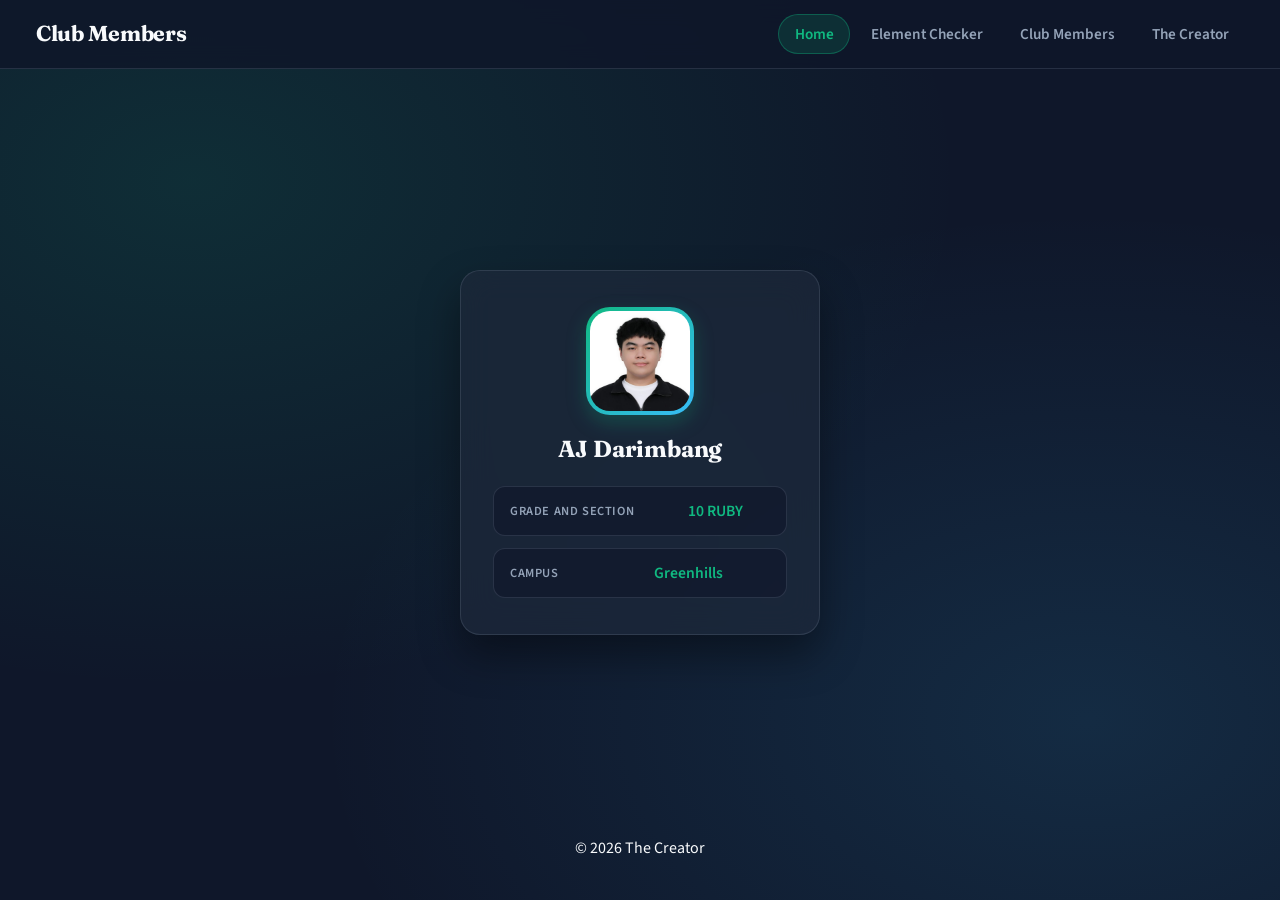
<file: creator.html>
<!DOCTYPE html>
<html lang="en">
<head>
   <meta charset="UTF-8">
    <meta name="viewport" content="width=device-width, initial-scale=1.0">
    <title>Project</title>
    <link rel="preconnect" href="https://fonts.googleapis.com">
    <link rel="preconnect" href="https://fonts.gstatic.com" crossorigin>
    <link href="https://fonts.googleapis.com/css2?family=Fraunces:opsz,wght@9..144,600;9..144,700&family=Source+Sans+3:wght@400;600&display=swap"
    rel="stylesheet">
    <link rel="stylesheet" href="https://pyscript.net/releases/2026.7.3/core.css" />
    <script type="module" src="https://pyscript.net/releases/2026.7.3/core.js"></script>
    <link href="https://cdn.jsdelivr.net/npm/bootstrap@5.3.8/dist/css/bootstrap.min.css" rel="stylesheet" integrity="sha384-sRIl4kxILFvY47J16cr9ZwB07vP4J8+LH7qKQnuqkuIAvNWLzeN8tE5YBujZqJLB" crossorigin="anonymous">
    <script src="https://cdn.jsdelivr.net/npm/bootstrap@5.3.8/dist/js/bootstrap.bundle.min.js" integrity="sha384-FKyoEForCGlyvwx9Hj09JcYn3nv7wiPVlz7YYwJrWVcXK/BmnVDxM+D2scQbITxI" crossorigin="anonymous"></script>
    <link rel="stylesheet" href="stylescreator.css">
</head>
<body>

    <nav class="navbar" label="Main navigation">
        <a class="nav-brand" href="index.html">
            <span class="mini-reactor" hidden="true"></span>
            Club Members
        </a>
        <button class="nav-toggle" type="button" expanded="false" aria-controls="nav-links"
                onclick="var l=document.getElementById('nav-links');var o=l.classList.toggle('open');this.setAttribute('aria-expanded',o);">
            Menu
        </button>
        <ul class="nav-links" id="nav-links">
            <li><a href="index.html" aria-current="page">Home</a></li>
            <li><a href="element-checker.html">Element Checker</a></li>
            <li><a href="club-members.html">Club Members</a></li>
            <li><a href="creator.html">The Creator</a></li>
        </ul>
    </nav>

    <form class="creator-card">
    <div class="avatar-ring">
        <img src="d6c01a78-dc48-4fc3-992e-860326ff7a5d.jpg" src="" alt="Creator">
    </div>

    <h2 id="name">AJ Darimbang</h2>

    <div class="info-box">
        <small>GRADE AND SECTION</small><br>
        <p>10 RUBY</p>
        <p id="section"></p>
    </div>

    <div class="info-box">
        <small>CAMPUS</small><br>
        <p>Greenhills</p>
        <p id="campus"></p>
    </div>
</form>


    <py-script src=main.py></py-script>
    <footer>
        &copy; 2026 <span>The Creator
    </footer>

</body>
</html>
</file>
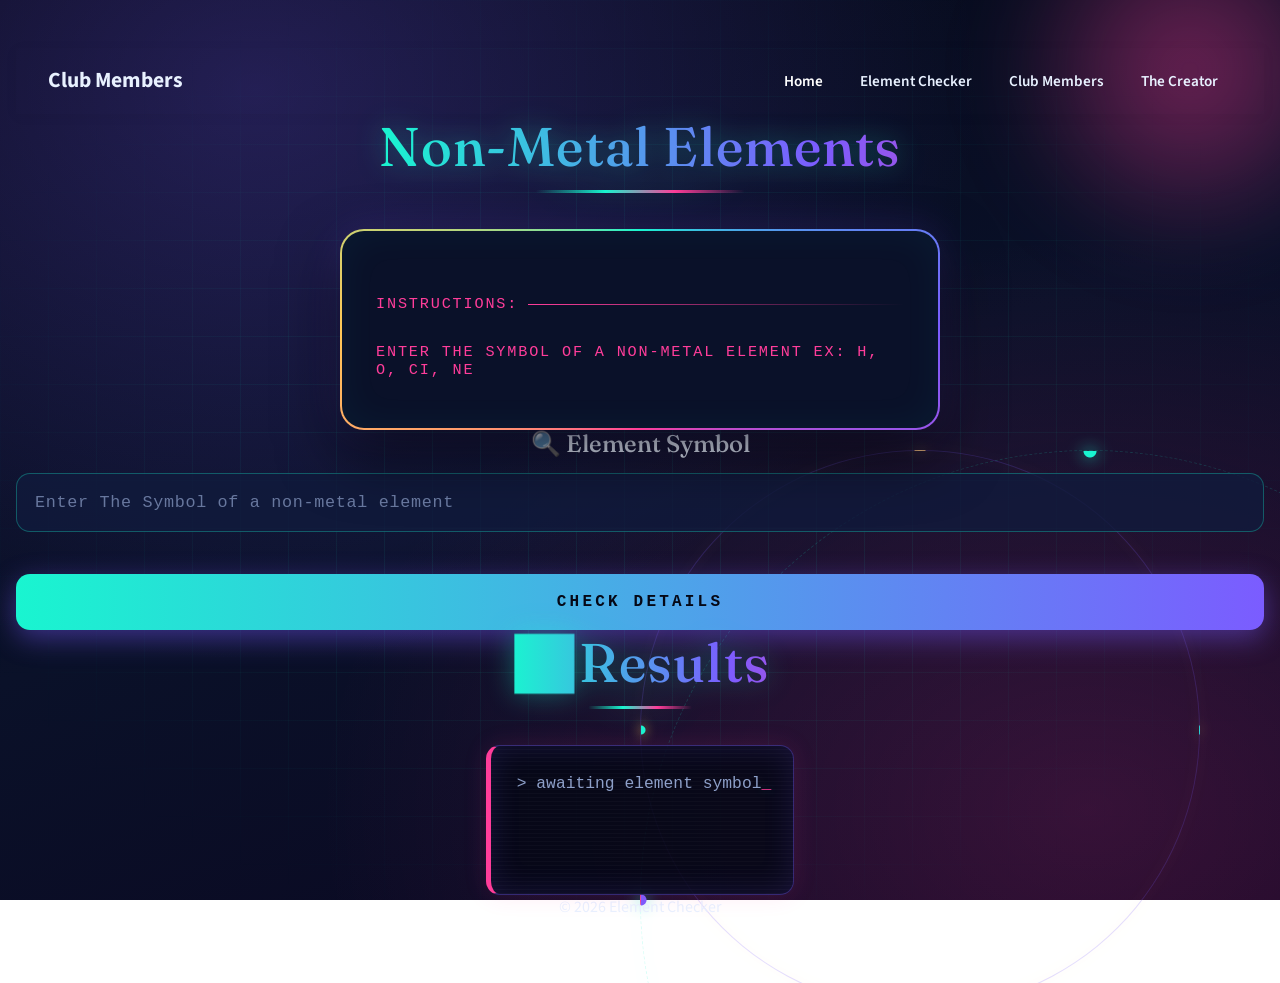
<file: element-checker.html>
<!DOCTYPE html>
<html lang="en">
<head>
   <meta charset="UTF-8">
    <meta name="viewport" content="width=device-width, initial-scale=1.0">
    <title>Project</title>
    <link rel="preconnect" href="https://fonts.googleapis.com">
    <link rel="preconnect" href="https://fonts.gstatic.com" crossorigin>
    <link href="https://fonts.googleapis.com/css2?family=Fraunces:opsz,wght@9..144,600;9..144,700&family=Source+Sans+3:wght@400;600&display=swap"
    rel="stylesheet">
    <link rel="stylesheet" href="https://pyscript.net/releases/2026.7.3/core.css" />
    <script type="module" src="https://pyscript.net/releases/2026.7.3/core.js"></script>
    <link href="https://cdn.jsdelivr.net/npm/bootstrap@5.3.8/dist/css/bootstrap.min.css" rel="stylesheet" integrity="sha384-sRIl4kxILFvY47J16cr9ZwB07vP4J8+LH7qKQnuqkuIAvNWLzeN8tE5YBujZqJLB" crossorigin="anonymous">
    <script src="https://cdn.jsdelivr.net/npm/bootstrap@5.3.8/dist/js/bootstrap.bundle.min.js" integrity="sha384-FKyoEForCGlyvwx9Hj09JcYn3nv7wiPVlz7YYwJrWVcXK/BmnVDxM+D2scQbITxI" crossorigin="anonymous"></script>
    <link rel="stylesheet" href="styleselement.css">
</head>
<body>

    <nav class="navbar" label="Main navigation">
        <a class="nav-brand" href="index.html">
            <span class="mini-reactor" hidden="true"></span>
            Club Members
        </a>
        <button class="nav-toggle" type="button" expanded="false" aria-controls="nav-links"
                onclick="var l=document.getElementById('nav-links');var o=l.classList.toggle('open');this.setAttribute('aria-expanded',o);">
            Menu
        </button>
        <ul class="nav-links" id="nav-links">
            <li><a href="index.html" aria-current="page">Home</a></li>
            <li><a href="element-checker.html">Element Checker</a></li>
            <li><a href="club-members.html">Club Members</a></li>
            <li><a href="creator.html">The Creator</a></li>
        </ul>
    </nav>


    <h2>Non-Metal Elements</h2>
    <form>
        <form><h2>Instructions:</h2>
            <h2>Enter the symbol of a non-metal element EX: H, O, CI, Ne</h2></form>
        <h4> 🔍 Element Symbol</h4>
        <input type="text" id="Non-Metal Element" placeholder="Enter The Symbol of a non-metal element"> <br>
        <input type="button" py-click="element_finder" value="Check Details">

        <h2>📊Results</h2>
         <div id="result"></div>
    </form>

    <py-script src=main.py></py-script>
     <footer>
        &copy; 2026 <span>Element Checker</span>
    </footer>

</body>
</html>
</file>
<file: stylescreator.css>
/* ==========================================================================
   Global Variables (Modern Slate & Emerald Editorial Theme)
   ========================================================================== */
:root {
    --bg-base: #0f172a;          /* Deep midnight slate */
    --bg-accent: #1e293b;        /* Elevated slate */
    --surface: rgba(30, 41, 59, 0.72);
    --surface-solid: #1e293b;
    --accent-primary: #10b981;   /* Crisp emerald green */
    --accent-soft: rgba(16, 185, 129, 0.15);
    --text-main: #f8fafc;
    --text-secondary: #94a3b8;
    --border-subtle: rgba(148, 163, 184, 0.18);
    --font-heading: 'Fraunces', Georgia, serif;
    --font-body: 'Source Sans 3', system-ui, sans-serif;
}

/* ==========================================================================
   Base & Page Layout
   ========================================================================== */
* {
    box-sizing: border-box;
}

body {
    margin: 0;
    min-height: 100vh;
    font-family: var(--font-body);
    color: var(--text-main);
    background-color: var(--bg-base);
    background-image:
        radial-gradient(at 15% 20%, rgba(16, 185, 129, 0.14) 0px, transparent 50%),
        radial-gradient(at 85% 80%, rgba(56, 189, 248, 0.12) 0px, transparent 50%);
    display: flex;
    flex-direction: column;
    align-items: center;
    justify-content: flex-start;
    padding-bottom: 2.5rem;
}

/* ==========================================================================
   Navigation Bar
   ========================================================================== */
.navbar {
    width: 100%;
    background: rgba(15, 23, 42, 0.85);
    backdrop-filter: blur(12px);
    -webkit-backdrop-filter: blur(12px);
    border-bottom: 1px solid var(--border-subtle);
    padding: 0.9rem 2.25rem;
    display: flex;
    flex-wrap: wrap;
    align-items: center;
    justify-content: space-between;
    position: sticky;
    top: 0;
    z-index: 1000;
}

.nav-brand {
    font-family: var(--font-heading);
    font-weight: 700;
    font-size: 1.35rem;
    color: var(--text-main);
    text-decoration: none;
    letter-spacing: -0.3px;
    display: flex;
    align-items: center;
    gap: 0.5rem;
    transition: color 0.2s ease;
}

.nav-brand:hover {
    color: var(--accent-primary);
}

.nav-links {
    list-style: none;
    margin: 0;
    padding: 0;
    display: flex;
    align-items: center;
    gap: 0.4rem;
}

.nav-links li a {
    display: block;
    padding: 0.45rem 0.95rem;
    font-size: 0.95rem;
    font-weight: 600;
    color: var(--text-secondary);
    text-decoration: none;
    border-radius: 999px; /* Pill-shaped nav items */
    transition: all 0.2s ease;
}

.nav-links li a:hover {
    color: var(--text-main);
    background: rgba(255, 255, 255, 0.06);
}

/* Active Page Pill */
.nav-links li a[aria-current="page"] {
    background: var(--accent-soft);
    color: var(--accent-primary);
    border: 1px solid rgba(16, 185, 129, 0.35);
}

/* Mobile Toggle Button */
.nav-toggle {
    display: none;
    background: var(--surface-solid);
    color: var(--text-main);
    border: 1px solid var(--border-subtle);
    border-radius: 8px;
    padding: 0.45rem 0.9rem;
    font-family: var(--font-body);
    font-weight: 600;
    font-size: 0.9rem;
    cursor: pointer;
    transition: border-color 0.2s ease;
}

.nav-toggle:hover {
    border-color: var(--accent-primary);
}

/* ==========================================================================
   Creator Profile Card (<form class="creator-card">)
   ========================================================================== */
.creator-card {
    background: var(--surface);
    backdrop-filter: blur(16px);
    -webkit-backdrop-filter: blur(16px);
    border: 1px solid var(--border-subtle);
    border-radius: 20px;
    padding: 2.25rem 2rem;
    width: 90%;
    max-width: 360px;
    text-align: center;
    box-shadow: 0 20px 40px rgba(0, 0, 0, 0.4);
    margin: auto 0;
    transition: transform 0.25s ease, border-color 0.25s ease;
}

.creator-card:hover {
    transform: translateY(-4px);
    border-color: rgba(16, 185, 129, 0.4);
}

/* Photo Container */
.avatar-ring {
    width: 108px;
    height: 108px;
    margin: 0 auto 1.25rem;
    border-radius: 24px; /* Modern squircle instead of a standard circle */
    padding: 4px;
    background: linear-gradient(135deg, var(--accent-primary), #38bdf8);
    box-shadow: 0 8px 20px rgba(16, 185, 129, 0.25);
}

.avatar-ring img {
    width: 100%;
    height: 100%;
    object-fit: cover;
    border-radius: 20px;
    display: block;
    background: var(--bg-base);
}

/* Creator Name */
.creator-card h2 {
    font-family: var(--font-heading);
    font-size: 1.45rem;
    font-weight: 700;
    color: var(--text-main);
    margin: 0 0 1.5rem;
    letter-spacing: -0.2px;
}

/* Info Rows */
.info-box {
    background: rgba(15, 23, 42, 0.6);
    border: 1px solid var(--border-subtle);
    border-radius: 12px;
    padding: 0.75rem 1rem;
    margin-bottom: 0.75rem;
    display: flex;
    justify-content: space-between;
    align-items: center;
    text-align: left;
}

.info-box:last-child {
    margin-bottom: 0;
}

.info-box small {
    color: var(--text-secondary);
    font-size: 0.78rem;
    font-weight: 600;
    letter-spacing: 0.6px;
    text-transform: uppercase;
}

.info-box p {
    color: var(--accent-primary);
    font-weight: 600;
    font-size: 0.98rem;
    margin: 0;
}

/* ==========================================================================
   Responsive Mobile Navigation
   ========================================================================== */
@media (max-width: 768px) {
    .navbar {
        padding: 0.85rem 1.25rem;
    }

    .nav-toggle {
        display: block;
    }

    .nav-links {
        display: none;
        flex-direction: column;
        width: 100%;
        margin-top: 0.9rem;
        padding-top: 0.75rem;
        border-top: 1px solid var(--border-subtle);
        gap: 0.35rem;
        align-items: stretch;
    }

    .nav-links.open {
        display: flex;
    }

    .nav-links li a {
        text-align: center;
        border-radius: 8px;
        padding: 0.6rem;
    }

    .creator-card {
        margin-top: 2.5rem;
    }
}
</file>
<file: styleselement.css>
/* ==========================================================================
   Navigation Bar
   ========================================================================== */
.navbar {
    width: 100%;
    background-color: var(--card-bg);
    border-bottom: 1px solid var(--border-color);
    box-shadow: 0 2px 12px rgba(0, 0, 0, 0.05);
    padding: 0.85rem 2rem;
    display: flex;
    flex-wrap: wrap;
    align-items: center;
    justify-content: space-between;
    position: sticky;
    top: 0;
    z-index: 1000;
    box-sizing: border-box;
}

/* Brand / Logo */
.nav-brand {
    font-family: var(--font-heading);
    font-weight: 700;
    font-size: 1.35rem;
    color: var(--primary-color);
    text-decoration: none;
    display: flex;
    align-items: center;
    gap: 0.5rem;
    transition: color 0.2s ease;
}

.nav-brand:hover {
    color: var(--primary-hover);
}

/* Navigation Links List */
.nav-links {
    list-style: none;
    margin: 0;
    padding: 0;
    display: flex;
    align-items: center;
    gap: 0.5rem;
}

.nav-links li a {
    display: block;
    padding: 0.5rem 0.9rem;
    font-family: var(--font-body);
    font-weight: 600;
    font-size: 0.95rem;
    color: var(--text-dark);
    text-decoration: none;
    border-radius: 6px;
    transition: background-color 0.2s ease, color 0.2s ease;
}

.nav-links li a:hover {
    background-color: var(--bg-color);
    color: var(--primary-color);
}

/* Active Page Indicator (targets aria-current="page") */
.nav-links li a[aria-current="page"] {
    background-color: var(--primary-color);
    color: #ffffff;
}

/* Mobile Toggle Button */
.nav-toggle {
    display: none;
    background-color: transparent;
    color: var(--primary-color);
    border: 1.5px solid var(--primary-color);
    border-radius: 6px;
    padding: 0.4rem 0.85rem;
    font-family: var(--font-body);
    font-weight: 600;
    font-size: 0.95rem;
    cursor: pointer;
    transition: background-color 0.2s ease, color 0.2s ease;
}

.nav-toggle:hover {
    background-color: var(--primary-color);
    color: #ffffff;
}

/* ==========================================================================
   Responsive Mobile Layout
   ========================================================================== */
@media (max-width: 768px) {
    .navbar {
        padding: 0.85rem 1.25rem;
    }

    .nav-toggle {
        display: block;
    }

    .nav-links {
        display: none;
        flex-direction: column;
        width: 100%;
        margin-top: 0.85rem;
        padding-top: 0.75rem;
        border-top: 1px solid var(--border-color);
        gap: 0.35rem;
        align-items: stretch;
    }

    /* Triggered by your inline onclick classList.toggle('open') */
    .nav-links.open {
        display: flex;
    }

    .nav-links li a {
        text-align: center;
        padding: 0.65rem;
    }
}

@property --angle {
  syntax: '<angle>';
  initial-value: 0deg;
  inherits: false;
}

:root {
  --ink-950: #050816;
  --ink-900: #0a1129;
  --ink-800: #111b3d;
  --teal: #19f5d0;
  --magenta: #ff3d9a;
  --violet: #7b5cff;
  --amber: #ffc857;
  --text: #e8f1ff;
  --muted: #8ea0c9;
  --mono: ui-monospace, 'JetBrains Mono', 'SF Mono', Menlo, Consolas, monospace;
}

* { box-sizing: border-box; }

::selection { background: var(--magenta); color: #fff; }

/* custom scrollbar */
::-webkit-scrollbar { width: 10px; }
::-webkit-scrollbar-track { background: var(--ink-950); }
::-webkit-scrollbar-thumb {
  background: linear-gradient(var(--teal), var(--violet));
  border-radius: 10px;
}

/* ===== Page + animated backdrop ===== */
body {
  margin: 0;
  min-height: 100vh;
  padding: 48px 16px 64px;
  display: flex;
  flex-direction: column;
  align-items: center;
  font-family: 'Source Sans 3', system-ui, sans-serif;
  color: var(--text);
  background:
    radial-gradient(ellipse at 20% 10%, rgba(123, 92, 255, 0.25), transparent 50%),
    radial-gradient(ellipse at 85% 90%, rgba(255, 61, 154, 0.18), transparent 50%),
    linear-gradient(160deg, var(--ink-950), var(--ink-900), #0b0620);
  background-attachment: fixed;
  overflow-x: hidden;
}

/* moving blueprint grid */
body::before {
  content: "";
  position: fixed;
  inset: 0;
  z-index: -1;
  pointer-events: none;
  background-image:
    linear-gradient(rgba(25, 245, 208, 0.07) 1px, transparent 1px),
    linear-gradient(90deg, rgba(25, 245, 208, 0.07) 1px, transparent 1px);
  background-size: 48px 48px;
  mask-image: radial-gradient(ellipse at center, #000 30%, transparent 80%);
  -webkit-mask-image: radial-gradient(ellipse at center, #000 30%, transparent 80%);
  animation: gridMove 12s linear infinite;
}

/* big orbiting atom ring (electrons ride the edge) */
body::after {
  content: "";
  position: fixed;
  top: 50%; left: 50%;
  width: 900px; height: 900px;
  z-index: -1;
  pointer-events: none;
  border-radius: 50%;
  border: 1px dashed rgba(25, 245, 208, 0.16);
  background:
    radial-gradient(circle at 50% 0%, var(--teal) 0 6px, transparent 7px),
    radial-gradient(circle at 100% 50%, var(--magenta) 0 5px, transparent 6px),
    radial-gradient(circle at 0% 50%, var(--violet) 0 5px, transparent 6px);
  filter: drop-shadow(0 0 8px var(--teal));
  animation: orbit 30s linear infinite;
}

/* floating glow blobs + counter-rotating inner ring */
html::before {
  content: "";
  position: fixed;
  width: 380px; height: 380px;
  top: -120px; right: -100px;
  z-index: -1;
  pointer-events: none;
  border-radius: 50%;
  background: radial-gradient(circle, rgba(255, 61, 154, 0.45), transparent 70%);
  filter: blur(40px);
  animation: blobFloat 14s ease-in-out infinite alternate;
}
html::after {
  content: "";
  position: fixed;
  top: 50%; left: 50%;
  width: 560px; height: 560px;
  z-index: -1;
  pointer-events: none;
  border-radius: 50%;
  border: 1px solid rgba(123, 92, 255, 0.2);
  background:
    radial-gradient(circle at 50% 100%, var(--amber) 0 5px, transparent 6px),
    radial-gradient(circle at 0% 50%, var(--teal) 0 4px, transparent 5px);
  filter: drop-shadow(0 0 6px var(--amber));
  animation: orbitReverse 22s linear infinite;
}

/* ===== Headings ===== */
h2, h4 {
  margin: 0 0 14px;
  font-family: 'Fraunces', serif;
}

/* page title */
body > h2 {
  position: relative;
  margin-bottom: 36px;
  padding-bottom: 14px;
  font-size: clamp(2.1rem, 6vw, 3.4rem);
  letter-spacing: 0.02em;
  text-align: center;
  background: linear-gradient(90deg, var(--teal), var(--violet), var(--magenta), var(--teal));
  background-size: 250% auto;
  -webkit-background-clip: text;
  background-clip: text;
  -webkit-text-fill-color: transparent;
  filter: drop-shadow(0 0 14px rgba(25, 245, 208, 0.35));
  animation:
    shimmer 6s linear infinite,
    dropIn 0.9s cubic-bezier(.2, .8, .2, 1) both,
    flicker 7s 1.5s infinite;
}
body > h2::after {
  content: "";
  position: absolute;
  left: 50%; bottom: 0;
  height: 3px;
  width: 40%;
  transform: translateX(-50%);
  border-radius: 3px;
  background: linear-gradient(90deg, transparent, var(--teal), var(--magenta), transparent);
  animation: lineGrow 3s ease-in-out infinite alternate;
}

/* ===== The card (outer form) with rotating neon border ===== */
form {
  position: relative;
  overflow: hidden;
  width: 100%;
  max-width: 600px;
  padding: 34px;
  border: 2px solid transparent;
  border-radius: 24px;
  background:
    linear-gradient(var(--ink-900), var(--ink-900)) padding-box,
    conic-gradient(from var(--angle), var(--teal), var(--violet), var(--magenta), var(--amber), var(--teal)) border-box;
  box-shadow:
    0 25px 60px rgba(0, 0, 0, 0.6),
    0 0 40px rgba(123, 92, 255, 0.2),
    inset 0 0 40px rgba(25, 245, 208, 0.05);
  animation:
    spinBorder 6s linear infinite,
    riseIn 1s 0.2s cubic-bezier(.2, .8, .2, 1) both;
  transition: box-shadow 0.4s ease, transform 0.4s ease;
}
form:hover {
  transform: translateY(-4px);
  box-shadow:
    0 30px 70px rgba(0, 0, 0, 0.65),
    0 0 60px rgba(25, 245, 208, 0.25),
    inset 0 0 50px rgba(25, 245, 208, 0.08);
}

/* scanner line sweeping down the card */
form::before {
  content: "";
  position: absolute;
  left: 0; right: 0;
  top: -30%;
  height: 30%;
  pointer-events: none;
  background: linear-gradient(to bottom, transparent, rgba(25, 245, 208, 0.1), transparent);
  animation: scan 5s linear infinite;
}

/* nested form (from the HTML) shouldn't become a card in a card */
form form {
  overflow: visible;
  max-width: none;
  margin-bottom: 22px;
  padding: 0;
  border: none;
  border-radius: 0;
  background: none;
  box-shadow: none;
  animation: none;
}
form form:hover { transform: none; box-shadow: none; }
form form::before { content: none; }

/* instructions: badge + hint */
form form h2:first-child {
  display: inline-block;
  margin-bottom: 12px;
  padding: 5px 14px;
  font-family: var(--mono);
  font-size: 0.8rem;
  font-weight: 700;
  letter-spacing: 0.18em;
  text-transform: uppercase;
  color: var(--ink-950);
  background: linear-gradient(90deg, var(--amber), var(--magenta));
  border-radius: 999px;
  box-shadow: 0 0 18px rgba(255, 61, 154, 0.5);
}
form form h2:last-child {
  padding: 12px 14px;
  font-family: 'Source Sans 3', system-ui, sans-serif;
  font-size: 1rem;
  font-weight: 600;
  line-height: 1.5;
  color: var(--muted);
  border-left: 3px solid var(--teal);
  background: linear-gradient(90deg, rgba(25, 245, 208, 0.08), transparent);
  border-radius: 0 10px 10px 0;
}

/* section labels */
form > h4,
form > h2 {
  display: flex;
  align-items: center;
  gap: 10px;
  font-family: var(--mono);
  font-size: 0.95rem;
  letter-spacing: 0.12em;
  text-transform: uppercase;
  color: var(--teal);
}
form > h4::after,
form > h2::after {
  content: "";
  flex: 1;
  height: 1px;
  background: linear-gradient(90deg, var(--teal), transparent);
}
form > h2 { margin-top: 30px; color: var(--magenta); }
form > h2::after { background: linear-gradient(90deg, var(--magenta), transparent); }

/* ===== Input ===== */
input[type="text"] {
  width: 100%;
  margin-bottom: 18px;
  padding: 16px 18px;
  font-family: var(--mono);
  font-size: 1.05rem;
  letter-spacing: 0.04em;
  color: var(--text);
  caret-color: var(--magenta);
  background: rgba(17, 27, 61, 0.8);
  border: 1.5px solid rgba(25, 245, 208, 0.3);
  border-radius: 14px;
  outline: none;
  transition: border-color 0.3s, box-shadow 0.3s, transform 0.3s, background 0.3s;
}
input[type="text"]::placeholder {
  color: var(--muted);
  opacity: 0.7;
  transition: opacity 0.3s, transform 0.3s;
}
input[type="text"]:hover { border-color: rgba(25, 245, 208, 0.6); }
input[type="text"]:focus {
  border-color: var(--teal);
  background: rgba(17, 27, 61, 1);
  transform: scale(1.02);
  box-shadow:
    0 0 0 4px rgba(25, 245, 208, 0.15),
    0 0 28px rgba(25, 245, 208, 0.45);
}
input[type="text"]:focus::placeholder {
  opacity: 0.25;
  transform: translateX(10px);
}

/* ===== Button ===== */
input[type="button"] {
  width: 100%;
  padding: 16px 20px;
  font-family: var(--mono);
  font-size: 1rem;
  font-weight: 800;
  letter-spacing: 0.2em;
  text-transform: uppercase;
  color: var(--ink-950);
  cursor: pointer;
  border: none;
  border-radius: 14px;
  background: linear-gradient(90deg, var(--teal), var(--violet), var(--magenta), var(--teal));
  background-size: 300% 100%;
  box-shadow: 0 8px 28px rgba(123, 92, 255, 0.45);
  animation: gradientSlide 5s linear infinite, glowPulse 2.6s ease-in-out infinite;
  transition: transform 0.25s ease, letter-spacing 0.3s ease;
}
input[type="button"]:hover {
  transform: translateY(-3px) scale(1.02);
  letter-spacing: 0.28em;
  animation-duration: 1.6s, 2.6s;
}
input[type="button"]:active {
  transform: translateY(1px) scale(0.97);
}
input[type="button"]:focus-visible {
  outline: 3px solid var(--amber);
  outline-offset: 4px;
}

/* ===== Results terminal ===== */
#result {
  position: relative;
  min-height: 150px;
  padding: 22px 22px 22px 26px;
  font-family: var(--mono);
  font-size: 1.02rem;
  line-height: 2;
  color: var(--teal);
  text-shadow: 0 0 10px rgba(25, 245, 208, 0.45);
  background:
    repeating-linear-gradient(0deg, rgba(255, 255, 255, 0.025) 0 1px, transparent 1px 4px),
    rgba(5, 8, 22, 0.85);
  border: 1px solid rgba(123, 92, 255, 0.4);
  border-left: 5px solid var(--magenta);
  border-radius: 14px;
  box-shadow: inset 0 0 30px rgba(123, 92, 255, 0.15), 0 0 24px rgba(255, 61, 154, 0.12);
}
#result:not(:empty) { animation: resultIn 0.6s cubic-bezier(.2, .8, .2, 1) both; }

/* idle prompt with blinking cursor */
#result:empty::before {
  content: "> awaiting element symbol";
  color: var(--muted);
  text-shadow: none;
}
#result:empty::after {
  content: "_";
  color: var(--magenta);
  animation: blink 1s steps(1) infinite;
}

/* ===== Keyframes ===== */
@keyframes gridMove {
  to { background-position: 48px 48px, 48px 48px; }
}
@keyframes orbit {
  from { transform: translate(-50%, -50%) rotate(0deg); }
  to   { transform: translate(-50%, -50%) rotate(360deg); }
}
@keyframes orbitReverse {
  from { transform: translate(-50%, -50%) rotate(360deg); }
  to   { transform: translate(-50%, -50%) rotate(0deg); }
}
@keyframes blobFloat {
  from { transform: translate(0, 0) scale(1); }
  to   { transform: translate(-220px, 260px) scale(1.4); }
}
@keyframes shimmer { to { background-position: 250% center; } }
@keyframes spinBorder { to { --angle: 360deg; } }
@keyframes scan {
  from { top: -30%; }
  to   { top: 130%; }
}
@keyframes dropIn {
  from { opacity: 0; transform: translateY(-40px) scale(0.9); }
  to   { opacity: 1; transform: translateY(0) scale(1); }
}
@keyframes riseIn {
  from { opacity: 0; transform: translateY(50px) scale(0.96); }
  to   { opacity: 1; transform: translateY(0) scale(1); }
}
@keyframes resultIn {
  from { opacity: 0; transform: translateX(-24px); filter: blur(6px); }
  to   { opacity: 1; transform: translateX(0); filter: blur(0); }
}
@keyframes lineGrow {
  from { width: 20%; }
  to   { width: 70%; }
}
@keyframes gradientSlide {
  to { background-position: 300% 0; }
}
@keyframes glowPulse {
  0%, 100% { box-shadow: 0 8px 28px rgba(123, 92, 255, 0.4); }
  50%      { box-shadow: 0 8px 40px rgba(255, 61, 154, 0.7); }
}
@keyframes blink {
  50% { opacity: 0; }
}
@keyframes flicker {
  0%, 92%, 96%, 100% { opacity: 1; }
  94%, 98%           { opacity: 0.55; }
}

/* ===== Small screens ===== */
@media (max-width: 480px) {
  body { padding-top: 32px; }
  form { padding: 24px 20px; }
  input[type="button"] { letter-spacing: 0.12em; }
}

/* ===== Respect reduced-motion settings ===== */
@media (prefers-reduced-motion: reduce) {
  *, *::before, *::after,
  html::before, html::after {
    animation: none !important;
    transition: none !important;
  }
}
</file>
